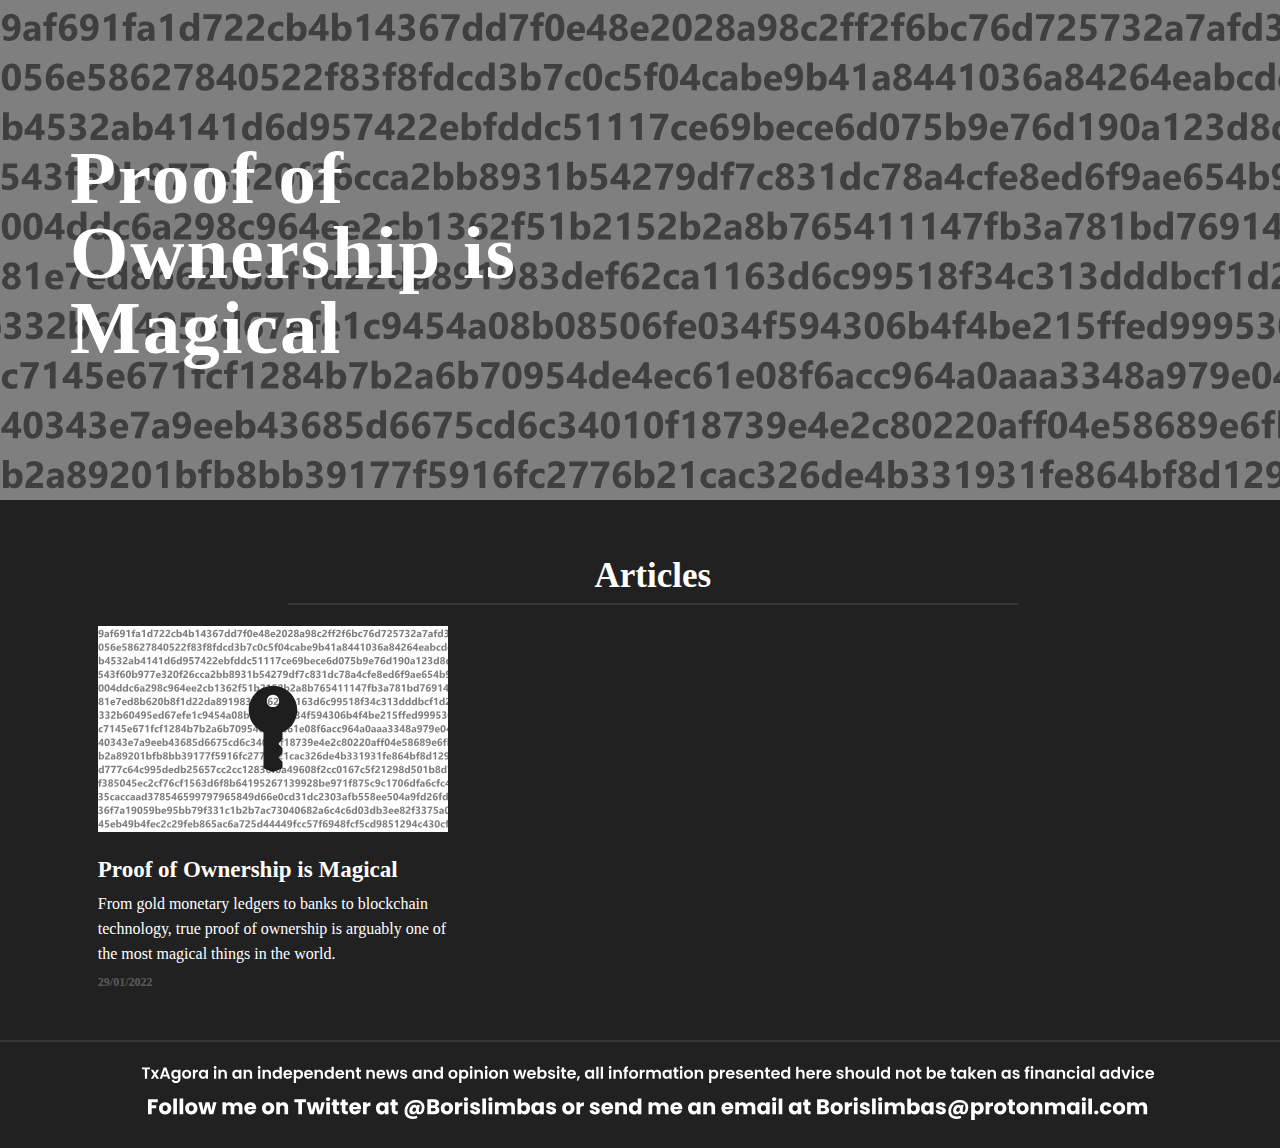
<file: index.html>
<!DOCTYPE html>
<head>
  
<title>TxAgora</title>

<link rel="icon" href="images/icon.svg">
<link href="https://fonts.googleapis.com/css?family=Montserrat:400,500,800" rel="stylesheet">

<!--Bootstrap-->
<link rel="stylesheet" type="text/css" href="css/bootstrap.css">

<!--Stylesheets-->
<link rel="stylesheet" type="text/css" href="css/style.css">
</head>

<!--Slider-->
<section id="slider">

  <a href="post/proof-of-ownership">
  <div id="home-carousel" class="carousel slide" data-ride="carousel">
    <div class="carousel-inner">
      <div class="item active" style="background-image:url(images/banner.svg)">
        <div class="carousel-caption container">
          <div class="row">
            <div class="col-md-7 col-sm-12 col-xs-12">
              <h2>Proof of Ownership is Magical</h2>
            </div>
          </div>
        </div>
      </div>
  </div>
</a>
</section>

<!--Blog-->
<section id="blog">
  <div class="container">
    <div class="col-md-8 col-md-offset-2">
      <div class="heading">
        <h2>Articles</h2>
        <div class="line"></div>
        <br>
      </div>
    </div>
    <div class="row">
      <div class="col-md-12">

        <div class="col-md-4 blog-sec">
          <div class="blog-info"> <a href="post/proof-of-ownership"><img src="images/Blog/proof-of-ownership.svg">
            <h3>Proof of Ownership is Magical</h3> </a>
            <p>From gold monetary ledgers to banks to blockchain technology, true proof of ownership is arguably one of the most magical things in the world.</p>
            <h6>29/01/2022</h6>  
          </div>
        </div>

      </div>
    </div>
  </div>
</section>


<br>
<br>
<div class="line"></div>

<!--Footer-->
<a href="https://twitter.com/borislimbas" target="_blank">
  <div class="footer"> 
    <img src="images/footer.svg"/> 
  </div>
</a>

</body>
</html>
</file>
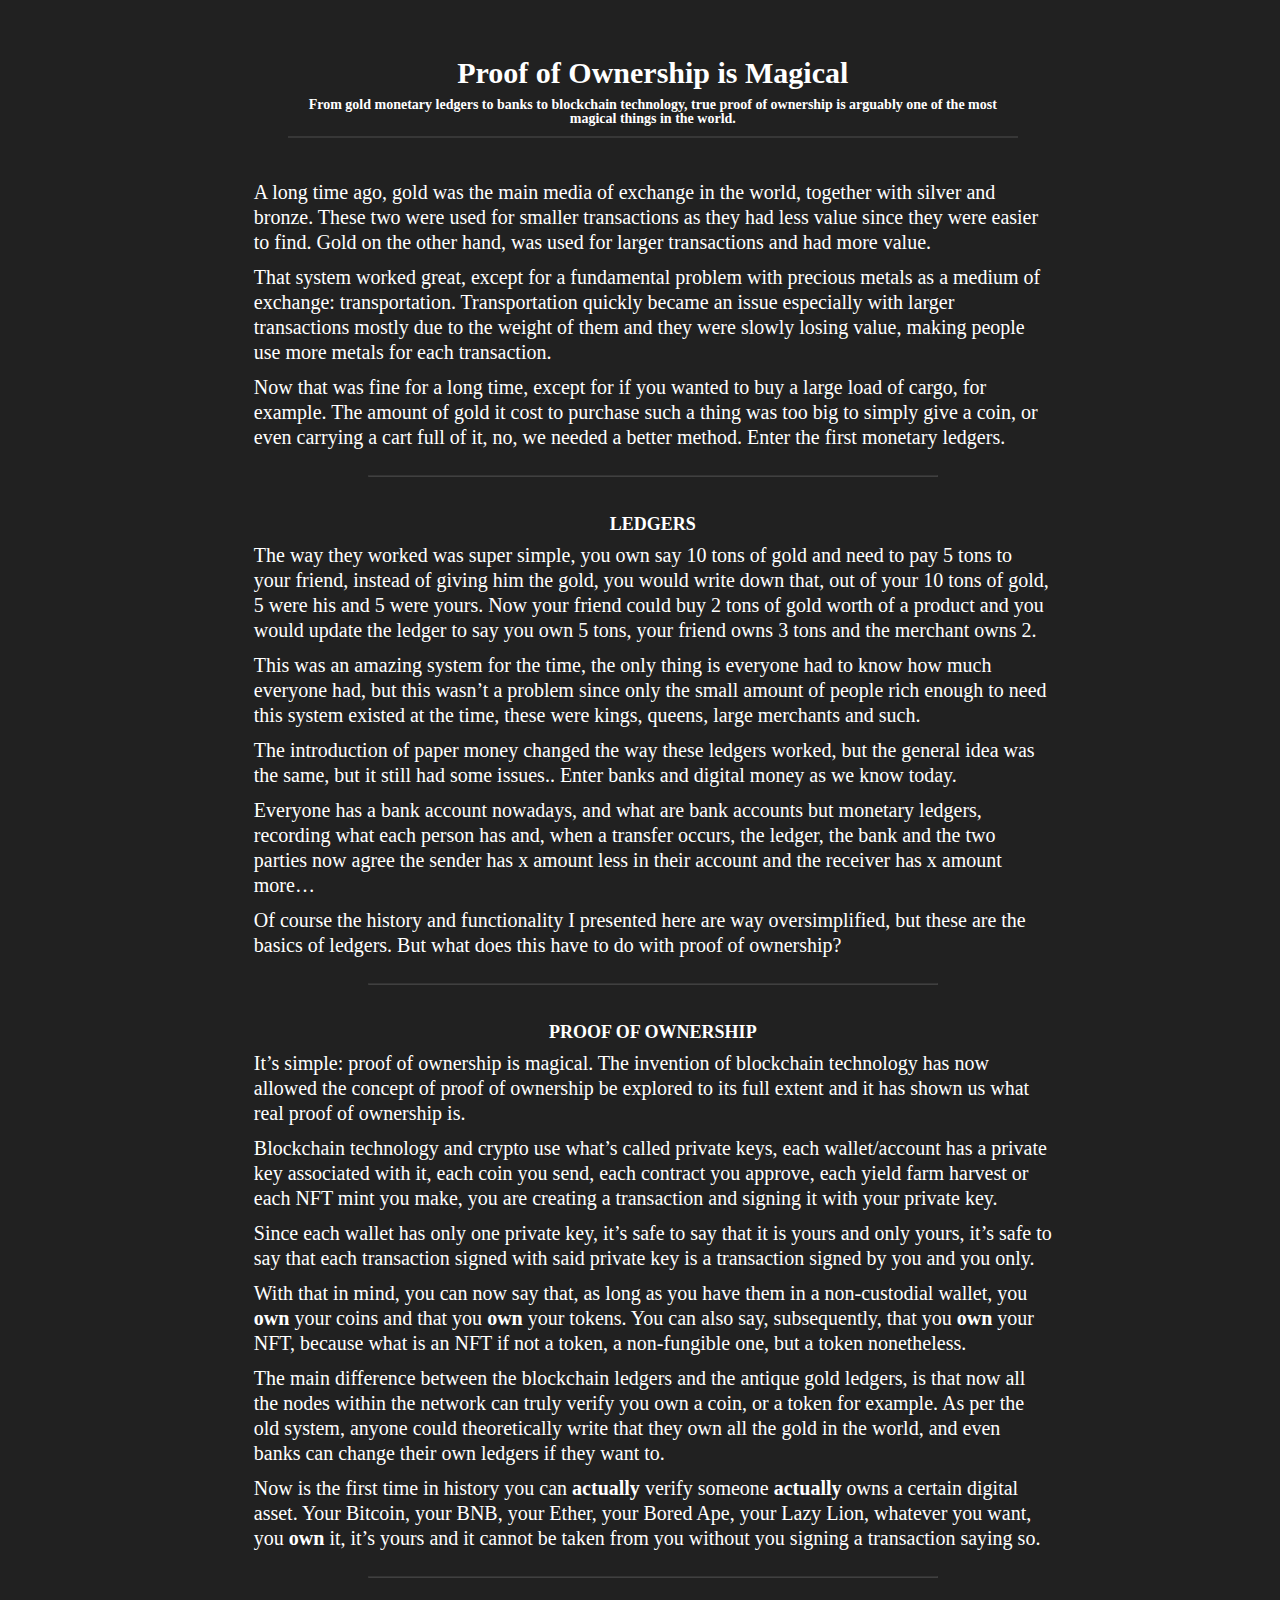
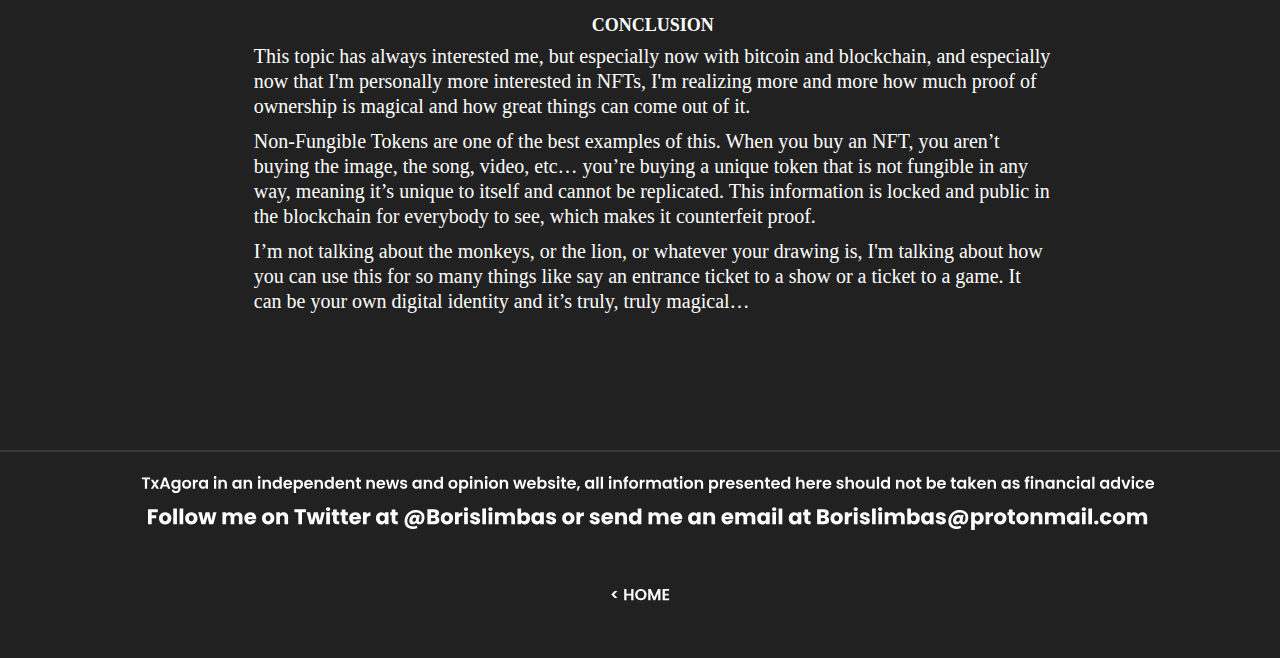
<file: post/proof-of-ownership.html>
<!DOCTYPE html>
<head>
  
<title>Proof of Ownership is Magical</title>

<link rel="icon" href="general/icon.svg">
<link href="https://fonts.googleapis.com/css?family=Montserrat:400,500,800" rel="stylesheet">

<!--Bootstrap-->
<link rel="stylesheet" type="text/css" href="general/blogStyle.css">

<!--Stylesheets-->
<link rel="stylesheet" type="text/css" href="general/bootstrap.css">


<!--Scroll Progress Bar-->
<div id="progress-bar"></div>
<div id="section"></div>

<!--Blog-Section-Start-->
<section id="blog">
  <div class="container">
    <div class="col-md-8 col-md-offset-2">
      <div class="heading">
        <h2>Proof of Ownership is Magical</h2>
        <h5>From gold monetary ledgers to banks to blockchain technology, true proof of ownership is arguably one of the most magical things in the world.</h4>
        <div class="line"></div>
        <br>
      </div>
    </div>
    <div class="row">
      <div class="col-md-12">
      <br>
      <p>
        A long time ago, gold was the main media of exchange in the world, together with silver and bronze. These two were used for smaller transactions as they had less value since they were easier to find. Gold on the other hand, was used for larger transactions and had more value.        
      </p>
      <p>
        That system worked great, except for a fundamental problem with precious metals as a medium of exchange: transportation. Transportation quickly became an issue especially with larger transactions mostly due to the weight of them and they were slowly losing value, making people use more metals for each transaction.
      </p>
      <p>
        Now that was fine for a long time, except for if you wanted to buy a large load of cargo, for example. The amount of gold it cost to purchase such a thing was too big to simply give a coin, or even carrying a cart full of it, no, we needed a better method. Enter the first monetary ledgers.
      </p>
      <hr>
      <br>
      <h4>Ledgers</h4>
      <p>
        The way they worked was super simple, you own say 10 tons of gold and need to pay 5 tons to your friend, instead of giving him the gold, you would write down that, out of your 10 tons of gold, 5 were his and 5 were yours. Now your friend could buy 2 tons of gold worth of a product and you would update the ledger to say you own 5 tons, your friend owns 3 tons and the merchant owns 2.
      </p>
      <p>
        This was an amazing system for the time, the only thing is everyone had to know how much everyone had, but this wasn’t a problem since only the small amount of people rich enough to need this system existed at the time, these were kings, queens, large merchants and such.
      </p>
      <p>
        The introduction of paper money changed the way these ledgers worked, but the general idea was the same, but it still had some issues.. Enter banks and digital money as we know today.
      </p>
      <p>
        Everyone has a bank account nowadays, and what are bank accounts but monetary ledgers, recording what each person has and, when a transfer occurs, the ledger, the bank and the two parties now agree the sender has x amount less in their account and the receiver has x amount more…
      </p>
      <p>
        Of course the history and functionality I presented here are way oversimplified, but these are the basics of ledgers. But what does this have to do with proof of ownership?
      </p>
      <hr>
      <br>
      <h4>Proof of Ownership</h4>
      <p>
        It’s simple: proof of ownership is magical. The invention of blockchain technology has now allowed the concept of proof of ownership be explored to its full extent and it has shown us what real proof of ownership is.
      </p>
      <p>
        Blockchain technology and crypto use what’s called private keys, each wallet/account has a private key associated with it, each coin you send, each contract you approve, each yield farm harvest or each NFT mint you make, you are creating a transaction and signing it with your private key.
      </p>
      <p>
        Since each wallet has only one private key, it’s safe to say that it is yours and only yours, it’s safe to say that each transaction signed with said private key is a transaction signed by you and you only.
      </p>
      <p>
        With that in mind, you can now say that, as long as you have them in a non-custodial wallet, you <b>own</b> your coins and that you <b>own</b> your tokens. You can also say, subsequently, that you <b>own</b> your NFT, because what is an NFT if not a token, a non-fungible one, but a token nonetheless.
      </p>
      <p>
        The main difference between the blockchain ledgers and the antique gold ledgers, is that now all the nodes within the network can truly verify you own a coin, or a token for example. As per the old system, anyone could theoretically write that they own all the gold in the world, and even banks can change their own ledgers if they want to.
      </p>
      <p>
        Now is the first time in history you can <b>actually</b> verify someone <b>actually</b> owns a certain digital asset. Your Bitcoin, your BNB, your Ether, your Bored Ape, your Lazy Lion, whatever you want, you <b>own</b> it, it’s yours and it cannot be taken from you without you signing a transaction saying so.
      </p>
      <hr>
      <br>
      <h4>Conclusion</h4>
      <p>
        This topic has always interested me, but especially now with bitcoin and blockchain, and especially now that I'm personally more interested in NFTs, I'm realizing more and more how much proof of ownership is magical and how great things can come out of it.
      </p>
      <p>
        Non-Fungible Tokens are one of the best examples of this. When you buy an NFT, you aren’t buying the image, the song, video, etc… you’re buying a unique token that is not fungible in any way, meaning it’s unique to itself and cannot be replicated. This information is locked and public in the blockchain for everybody to see, which makes it counterfeit proof.
      </p>
      <p>
        I’m not talking about the monkeys, or the lion, or whatever your drawing is, I'm talking about how you can use this for so many things like say an entrance ticket to a show or a ticket to a game. It can be your own digital identity and it’s truly, truly magical…
      </p>
      <br>
      <br>
      </div>
    </div>
  </div>
</section>

<br>
<br>
<br>
<br>

<div class="line"></div>

<!--Footer-->
<a href="https://twitter.com/borislimbas" target="_blank">
  <div class="footer"> 
    <img src="general/footer.svg"/> 
  </div>
</a>
<a href="https://www.txagora.com">
  <div class="footer"> 
    <img src="general/footer2.svg"/> 
  </div>
</a>

</body>
</html>

<!--Scroll JS-->
<section>
<script type="text/javascript">

  const animateProgressBar = () => {

  var winScroll = document.body.scrollTop || document.documentElement.scrollTop;
  var height = document.documentElement.scrollHeight - document.documentElement.clientHeight;
  var scrolled = (winScroll / height) * 100;
  document.getElementById("progress-bar").style.width = scrolled + "%";

}

window.addEventListener('scroll', animateProgressBar)

</script>
</section>
</file>
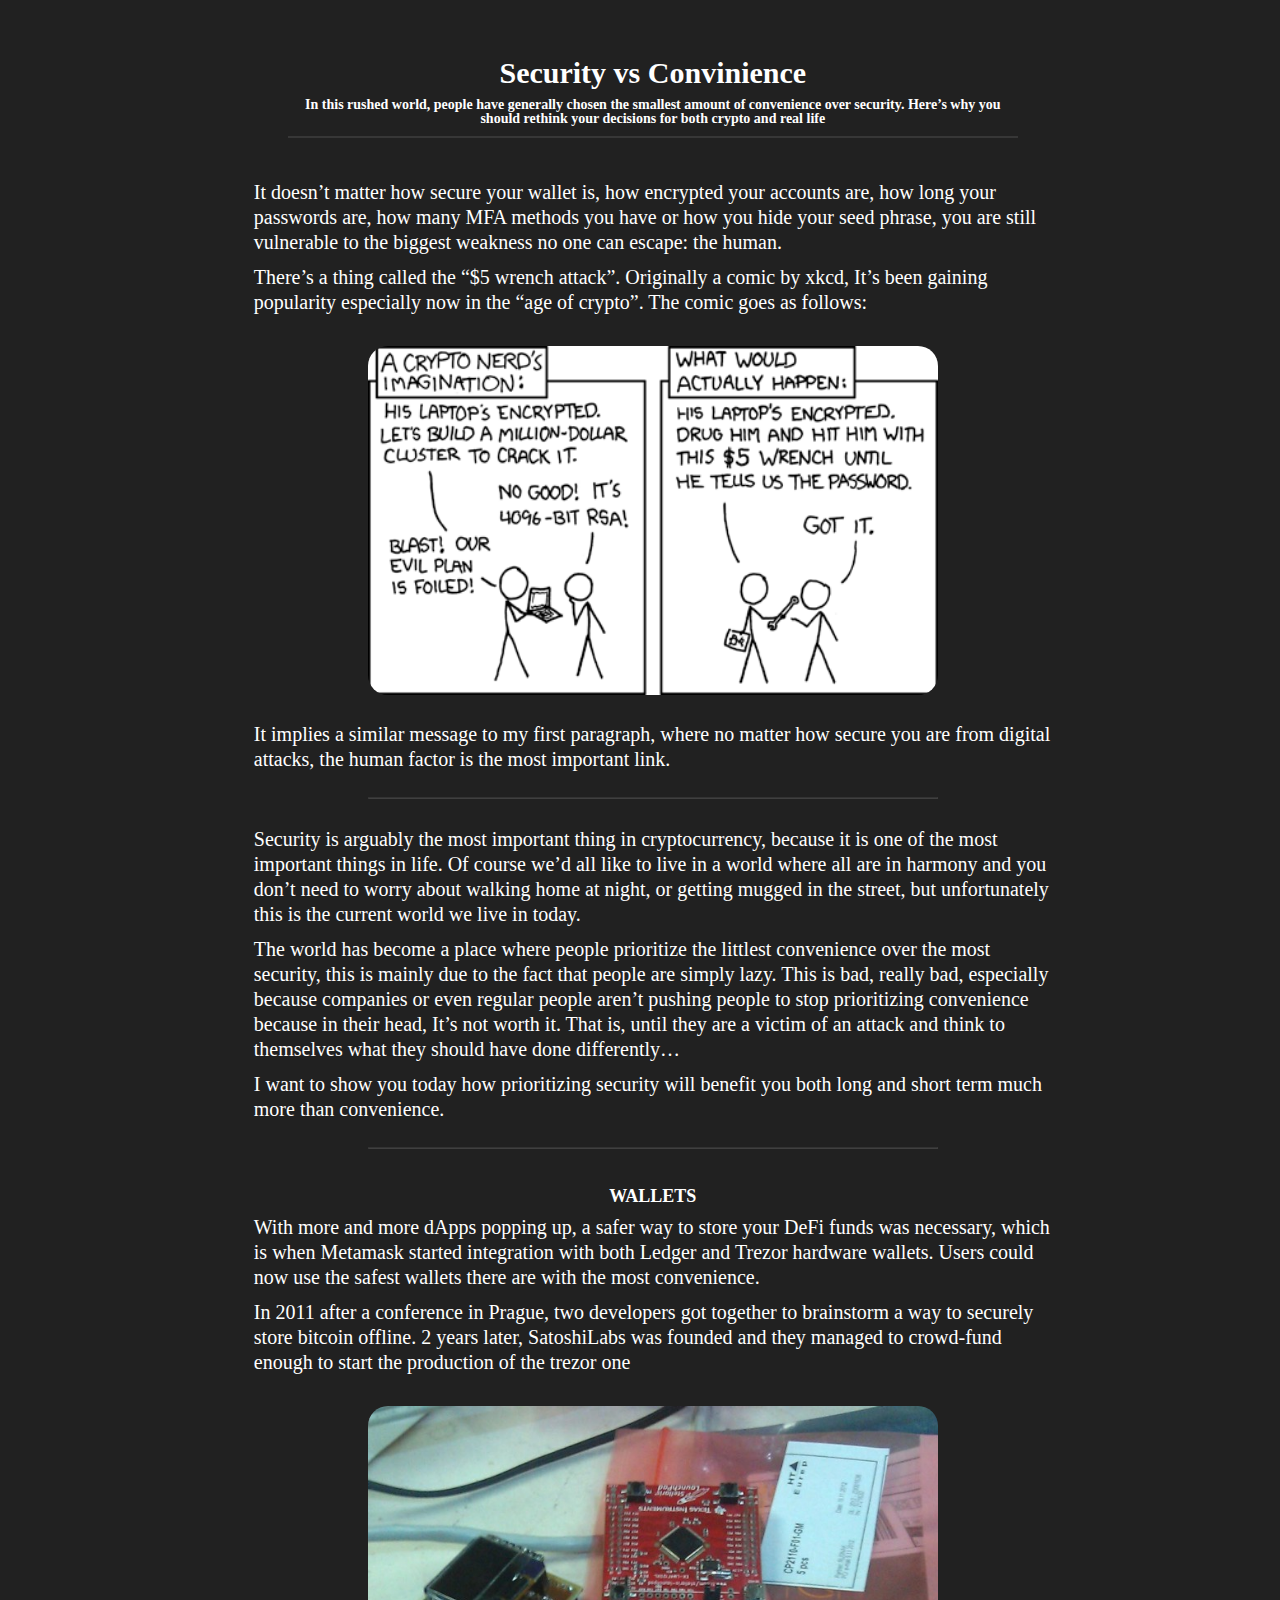
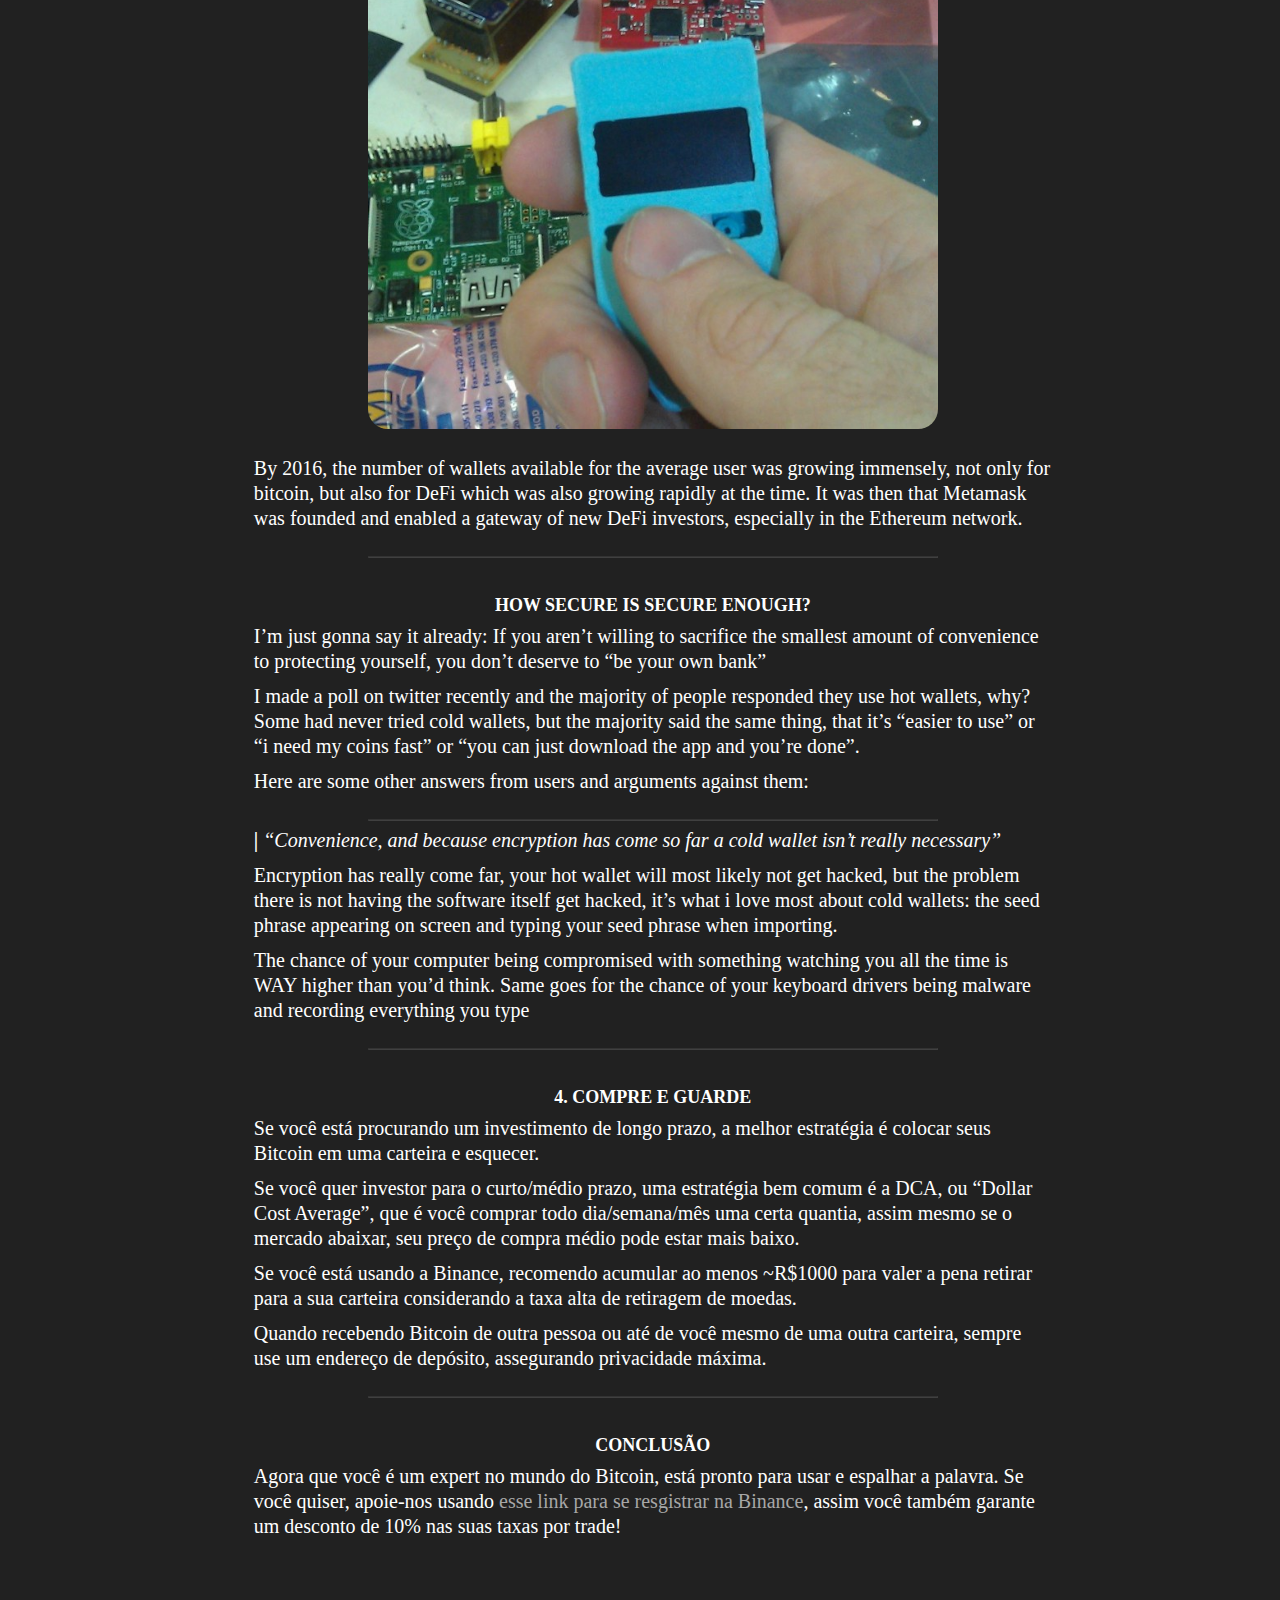
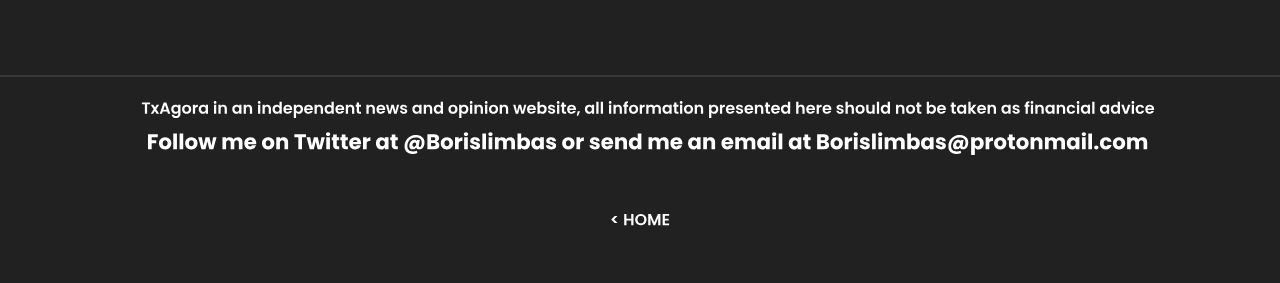
<file: post/security-vs-convinience.html>
<!DOCTYPE html>
<head>
  
<title>Security vs Convenience</title>

<link rel="icon" href="general/icon.svg">
<link href="https://fonts.googleapis.com/css?family=Montserrat:400,500,800" rel="stylesheet">

<!--Bootstrap-->
<link rel="stylesheet" type="text/css" href="general/blogStyle.css">

<!--Stylesheets-->
<link rel="stylesheet" type="text/css" href="general/bootstrap.css">


<!--Scroll Progress Bar-->
<div id="progress-bar"></div>
<div id="section"></div>

<!--Blog-Section-Start-->
<section id="blog">
  <div class="container">
    <div class="col-md-8 col-md-offset-2">
      <div class="heading">
        <h2>Security vs Convinience</h2>
        <h5>In this rushed world, people have generally chosen the smallest amount of convenience over security. Here’s why you should rethink your decisions for both crypto and real life</h4>
        <div class="line"></div>
        <br>
      </div>
    </div>
    <div class="row">
      <div class="col-md-12">
      <br>
      <p>
        It doesn’t matter how secure your wallet is, how encrypted your accounts are, how long your passwords are, how many MFA methods you have or how you hide your seed phrase, you are still vulnerable to the biggest weakness no one can escape: the human.        
      </p>
      <p>
        There’s a thing called the “$5 wrench attack”. Originally a comic by xkcd, It’s been gaining popularity especially now in the “age of crypto”. The comic goes as follows:
      </p>
      <br>
        <img style="width: 50%; border-radius: 20px;" src="images/security-vs-convinience/1.png">
      <br>
      <br>
      <p>
        It implies a similar message to my first paragraph, where no matter how secure you are from digital attacks, the human factor is the most important link.
      </p>
      <hr>
      <br>
      <p>
        Security is arguably the most important thing in cryptocurrency, because it is one of the most important things in life. Of course we’d all like to live in a world where all are in harmony and you don’t need to worry about walking home at night, or getting mugged in the street, but unfortunately this is the current world we live in today. 
      </p>
      <p>
        The world has become a place where people prioritize the littlest convenience over the most security, this is mainly due to the fact that people are simply lazy. This is bad, really bad, especially because companies or even regular people aren’t pushing people to stop prioritizing convenience because in their head, It’s not worth it. That is, until they are a victim of an attack and think to themselves what they should have done differently…
      </p>
      <p>
        I want to show you today how prioritizing security will benefit you both long and short term much more than convenience.
      </p>
      <hr>
      <br>
      <h4>wallets</h4>
      <p>
        With more and more dApps popping up, a safer way to store your DeFi funds was necessary, which is when Metamask started integration with both Ledger and Trezor hardware wallets. Users could now use the safest wallets there are with the most convenience.
      </p>
      <p>
        In 2011 after a conference in Prague, two developers got together to brainstorm a way to securely store bitcoin offline. 2 years later, SatoshiLabs was founded and they managed to crowd-fund enough to start the production of the trezor one
      </p>
      <br>
      <img style="width: 50%; border-radius: 20px;" src="images/security-vs-convinience/2.png">
      <br>
      <br>
      <p>
        By 2016, the number of wallets available for the average user was growing immensely, not only for bitcoin, but also for DeFi which was also growing rapidly at the time. It was then that Metamask was founded and enabled a gateway of new DeFi investors, especially in the Ethereum network. 
      </p>
      <hr>
      <br>
      <h4>how secure is secure enough?</h4>
      <p>
        I’m just gonna say it already: If you aren’t willing to sacrifice the smallest amount of convenience to protecting yourself, you don’t deserve to “be your own bank”
      </p>
      <p>
        I made a poll on twitter recently and the majority of people responded they use hot wallets, why? Some had never tried cold wallets, but the majority said the same thing, that it’s “easier to use” or “i need my coins fast” or “you can just download the app and you’re done”.
      </p>
      <p>
        Here are some other answers from users and arguments against them:
      </p>
      <hr>
      <p>
        <b>|</b> <i>“Convenience, and because encryption has come so far a cold wallet isn’t really necessary”</i>
      </p>
      <p>
        Encryption has really come far, your hot wallet will most likely not get hacked, but the problem there is not having the software itself get hacked, it’s what i love most about cold wallets: the seed phrase appearing on screen and typing your seed phrase when importing.
      </p>
      <p>
        The chance of your computer being compromised with something watching you all the time is WAY higher than you’d think. Same goes for the chance of your keyboard drivers being malware and recording everything you type
      </p>
      <hr>
      <br>
      <h4>4. Compre e Guarde</h4>
      <p>
          Se você está procurando um investimento de longo prazo, a melhor estratégia é colocar seus Bitcoin em uma carteira e esquecer.
      </p>
      <p>
          Se você quer investor para o curto/médio prazo, uma estratégia bem comum é a DCA, ou “Dollar Cost Average”, que é você comprar todo dia/semana/mês uma certa quantia, assim mesmo se o mercado abaixar, seu preço de compra médio pode estar mais baixo.
      </p>
      <p>
          Se você está usando a Binance, recomendo acumular ao menos ~R$1000 para valer a pena retirar para a sua carteira considerando a taxa alta de retiragem de moedas.
      </p>
      <p>
          Quando recebendo Bitcoin de outra pessoa ou até de você mesmo de uma outra carteira, sempre use um endereço de depósito, assegurando privacidade máxima.
      </p>
      <hr>
      <br>
      <h4>Conclusão</h4>
      <p>
          Agora que você é um expert no mundo do Bitcoin, está pronto para usar e espalhar a palavra. Se você quiser, apoie-nos usando <a href="http://binance.com/pt/register?ref=JQKO39E2" target="_blank">esse link para se resgistrar na Binance</a>, assim você também garante um desconto de 10% nas suas taxas por trade!
      </p>
      <br>
      <br>
      </div>
    </div>
  </div>
</section>

<br>
<br>
<br>
<br>

<div class="line"></div>

<!--Footer-->
<a href="https://twitter.com/borislimbas" target="_blank">
  <div class="footer"> 
    <img src="general/footer.svg"/> 
  </div>
</a>
<a href="https://www.txagora.com">
  <div class="footer"> 
    <img src="general/footer2.svg"/> 
  </div>
</a>

</body>
</html>

<!--Scroll JS-->
<section>
<script type="text/javascript">

  const animateProgressBar = () => {

  var winScroll = document.body.scrollTop || document.documentElement.scrollTop;
  var height = document.documentElement.scrollHeight - document.documentElement.clientHeight;
  var scrolled = (winScroll / height) * 100;
  document.getElementById("progress-bar").style.width = scrolled + "%";

}

window.addEventListener('scroll', animateProgressBar)

</script>
</section>
</file>
<file: css/style.css>
body {
	background-color: #212121;
}
hr{
	margin-top: 25px;
	width: 50%;
	opacity: 15%;
}
p {
	font-size:16px;
	color:#fff;
	line-height:25px;
	font-family: 'Segoe UI';
	font-weight: 500;
}
h1, h2, h3, h4, h5, h6, .h1, .h2, .h3, .h4, .h5, .h6{
	font-family: 'Segoe UI';
}
h1 {
	color:#fff;
	font-size:51px;
	text-transform:uppercase;
}
h2 {
	color:#fff;
	font-size:35px;
	font-weight: bold;
}
h3 {
	color:#fff;
	font-size:23px;
}
h4 {
	color:#fff;
	font-size:21px;
	text-transform:uppercase;
}
h5 {
	color:#fff;
	font-size:18px;
	font-weight: 550;
}
h6 {
	font-size:12px;
	opacity: 25%;
}
strong {
	font-weight:bolder;
}
span {
	color:#fff;
}
.space {
	margin:30px 0px;
}
.line {
	border:1px solid #fff;
	width: 100%;
	opacity: 0.1;
}


#home-carousel .item {
	background-position: center top;
	background-repeat: no-repeat;
	background-size:cover;
	width:100%;
	height: 500px;
}
#home-carousel .item:before {
	background-color: #000;
	content: "";
	height: 100%;
	top: 0;
	left: 0;
	opacity: 0.5;
	position: absolute;
	width: 100%;
}
.carousel-caption {
	left: 15px;
	right: 15px;
	top: 50%;
	font-size: 15px;
	text-align: left;
	color: #fff;
	text-shadow: none;
	margin-top: -130px;
}
.carousel-caption h2 {
	color:#fff;
	font-size:75px;
	font-weight:700;
	margin-top:0px;
	text-transform:none;
	letter-spacing:2px;
	margin-bottom:20px;
}

/*Blog-stylesheets-include-here*/
#blog {
	text-align:center;
	padding:3% 0% 0% 2%;
}
.blog-info {
	text-align:left;
	border-radius: 20px;
}
.blog-info ul.blog-icon {
	margin:0;
	padding:0;
}
.blog-info ul li {
	display:inline-block;
}


.footer {
	width: 100%;
	height: 100px;
  }
  .footer2 {
	width: 100%;
	height: 30px;
  }
  
  img {
	width: 100%;
	height: 100%;
  }
</file>
<file: post/general/blogStyle.css>
#progress-bar{
	position: fixed;
top: 0;
left: 0;
height: 0.2rem;
background: linear-gradient(to right, #f0f0f0, #f0f0f0);
width: 0%;
max-width: 100%;
min-width: 0%;
z-index: 100;
transition: width 0.2s ease-out;
}

body {
	background-color: #212121;

}
hr{
	margin-top: 25px;
	width: 50%;
	opacity: 15%;
}
p {
	font-size:20px;
	color:#fff;
	line-height:25px;
	font-family: 'Segoe UI';
	text-align: left;
	padding-left: 15%;
	padding-right: 15%;
	font-weight: 500;
}

h1, h2, h3, h4, h5, h6, .h1, .h2, .h3, .h4, .h5, .h6{
	font-family: 'Segoe UI';
}
h1 {
	color:#fff;
	font-size:51px;
	text-transform:uppercase;
}
h2 {
	color:#fff;
	font-size:35px;
	font-weight: bold;
}
h3 {
	color:#fff;
	font-size:35px;
}
h4 {
	color:#fff;
	font-size:21px;
	text-transform:uppercase;
}
h5 {
	color:#fff;
	font-size:18px;
}
h6 {
	font-size:55px;
	font-weight: bold;
}
strong {
	font-weight:bolder;
}
span {
	color:#fff;
}
.space {
	margin:30px 0px;
}
.line {
	border:1px solid #fff;
	width: 100%;
	opacity: 0.1;
}

/*Blog-stylesheets-include-here*/
#blog {
	text-align:center;
	padding:3% 0% 0% 2%;
}
.blog-info {
	text-align:left;
	border-radius: 20px;
}
.blog-info ul.blog-icon {
	margin:0;
	padding:0;
}
.blog-info ul li {
	display:inline-block;
}


.footer {
	width: 100%;
	height: 100px;
  }
  .footer2 {
	width: 100%;
	height: 30px;
  }
  
  img {
	width: 100%;
	height: 100%;
  }
</file>
